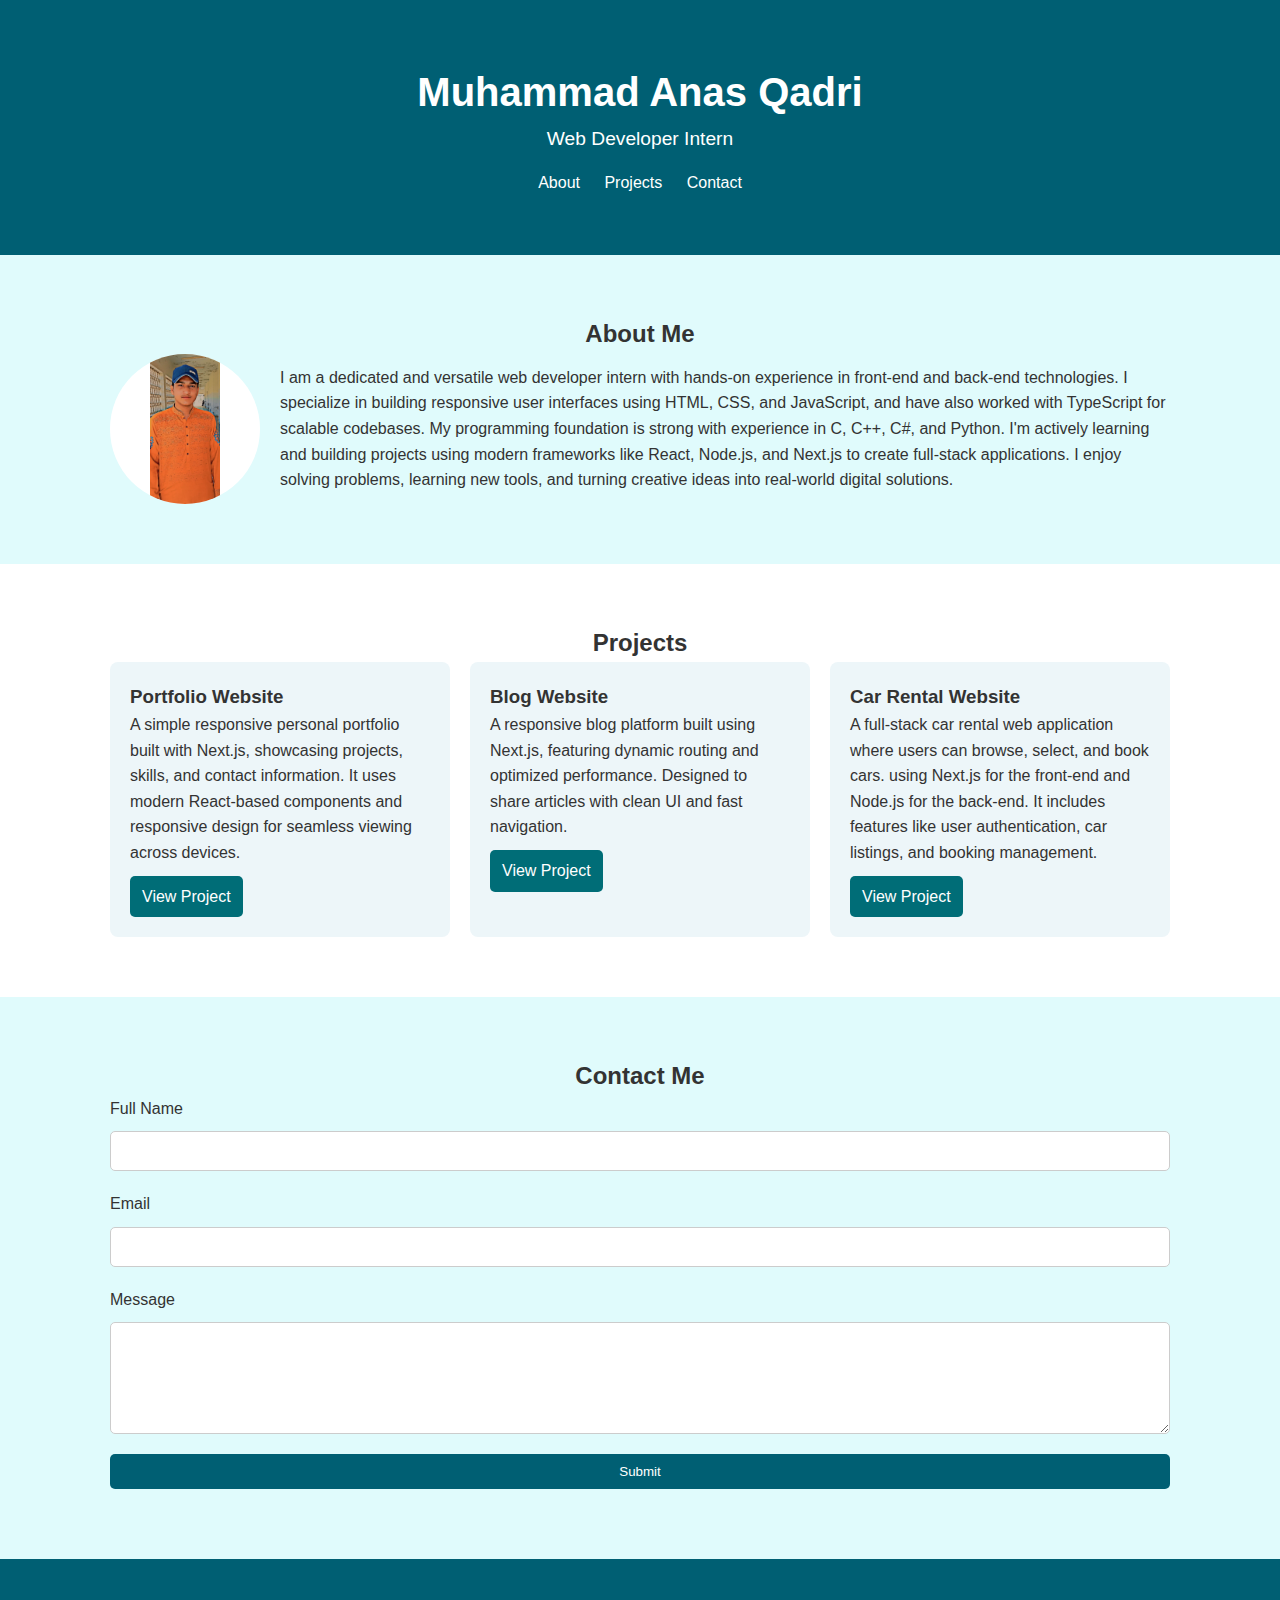
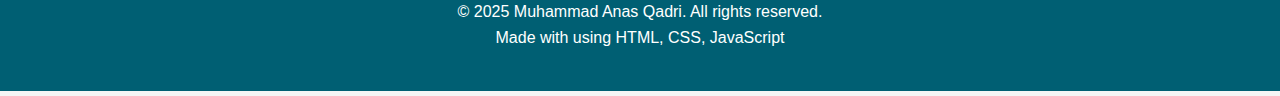
<file: Task 5/index.html>
<!DOCTYPE html>
<html lang="en">

<head>
    <meta charset="UTF-8" />
    <meta name="viewport" content="width=device-width, initial-scale=1.0" />
    <title>Portfolio | Muhammad Anas Qadri</title>
    <link rel="stylesheet" href="style.css" />
</head>

<body>

    <header id="home">
        <div class="container">
            <h1>Muhammad Anas Qadri</h1>
            <p>Web Developer Intern</p>
            <nav>
                <a href="#about">About</a>
                <a href="#projects">Projects</a>
                <a href="#contact">Contact</a>
            </nav>
        </div>
    </header>

    <section id="about">
        <div class="container fade-in">
            <h2 style="text-align: center;">About Me</h2>
            <div class="about-content">
                <img src="profile.jpg" alt="Profile Picture" />
                <p>
                    I am a dedicated and versatile web developer intern with hands-on experience in front-end and
                    back-end technologies. I specialize in building responsive user interfaces using HTML, CSS, and
                    JavaScript, and have also worked with TypeScript for scalable codebases. My programming foundation
                    is strong with experience in C, C++, C#, and Python. I'm actively learning and building projects
                    using modern frameworks like React, Node.js, and Next.js to create full-stack applications. I enjoy
                    solving problems, learning new tools, and turning creative ideas into real-world digital solutions.
                </p>
            </div>
        </div>
    </section>


    <section id="projects">
  <div class="container fade-in">
    <h2 style="text-align: center;">Projects</h2>
    <div class="project-grid">
      <div class="project-card">
        <h3>Portfolio Website</h3>
        <p>
          A simple responsive personal portfolio built with Next.js, showcasing projects, skills, and
          contact information. It uses modern React-based components and responsive design for seamless
          viewing across devices.
        </p>
        <a href="https://portfolio-ars-projects-fb9de9cd.vercel.app/">View Project</a>
      </div>

      <div class="project-card">
        <h3>Blog Website</h3>
        <p>
          A responsive blog platform built using Next.js, featuring dynamic routing and optimized
          performance. Designed to share articles with clean UI and fast navigation.
        </p>
        <a href="https://milestone-3-blog-website.vercel.app/">View Project</a>
      </div>

      <div class="project-card">
        <h3>Car Rental Website</h3>
        <p>
          A full-stack car rental web application where users can browse, select, and book cars. using Next.js for the front-end and Node.js for the back-end. It includes features like user authentication, car listings, and booking management.
            </p>
        <a href="https://project-rust-pi.vercel.app/">View Project</a> <!-- Replace with your actual link -->
      </div>
    </div>
  </div>
</section>


    <section id="contact">
        <div class="container fade-in">
            <h2 style="text-align: center;">Contact Me</h2>
            <form id="contactForm">
                <label for="name">Full Name</label>
                <input type="text" id="name" name="name" />
                <span class="error" id="nameError"></span>

                <label for="email">Email</label>
                <input type="text" id="email" name="email" />
                <span class="error" id="emailError"></span>

                <label for="message">Message</label>
                <textarea id="message" name="message" rows="5"></textarea>
                <span class="error" id="messageError"></span>

                <button type="submit">Submit</button>
                <p class="success" id="successMessage"></p>
            </form>
        </div>
    </section>

    <button id="scrollTopBtn">↑</button>

    <script src="script.js"></script>
    <footer style="background-color: #005f73; color: #fff; padding: 20px 0; text-align: center;">
        <div class="container">
            <p>&copy; 2025 Muhammad Anas Qadri. All rights reserved.</p>
            <p>Made with using HTML, CSS, JavaScript</p>
        </div>
    </footer>

</body>

</html>
</file>
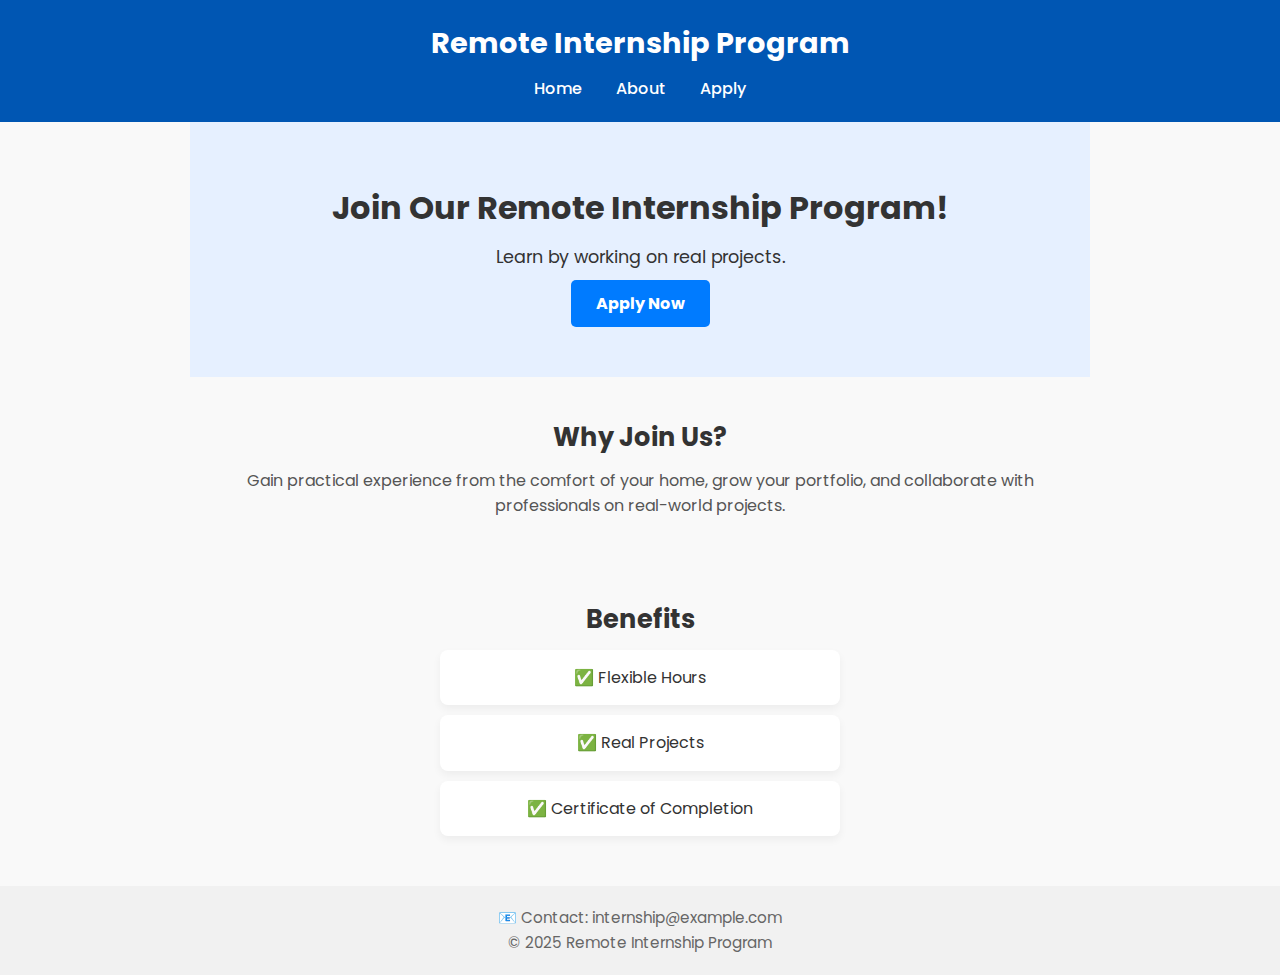
<file: Task2/index.html>
<!DOCTYPE html>
<html lang="en">
<head>
  <meta charset="UTF-8" />
  <meta name="viewport" content="width=device-width, initial-scale=1.0" />
  <title>Remote Internship Program</title>
  <link href="https://fonts.googleapis.com/css2?family=Poppins:wght@400;600&display=swap" rel="stylesheet" />
  <link rel="stylesheet" href="style.css" />
</head>
<body>

  <header>
    <h1>Remote Internship Program</h1>
    <nav>
      <a href="#">Home</a>
      <a href="#">About</a>
      <a href="#">Apply</a>
    </nav>
  </header>

  <section class="hero">
    <h2>Join Our Remote Internship Program!</h2>
    <p>Learn by working on real projects.</p>
    <a href="#" class="btn">Apply Now</a>
  </section>

  <section class="about">
    <h3>Why Join Us?</h3>
    <p>Gain practical experience from the comfort of your home, grow your portfolio, and collaborate with professionals on real-world projects.</p>
  </section>

  <section class="benefits">
    <h3>Benefits</h3>
    <ul>
      <li>✅ Flexible Hours</li>
      <li>✅ Real Projects</li>
      <li>✅ Certificate of Completion</li>
    </ul>
  </section>

  <footer>
    <p>📧 Contact: internship@example.com</p>
    <p>&copy; 2025 Remote Internship Program</p>
  </footer>

  <!-- Created by Muhammad Anas Qadri | Web Developer Intern | July 2025 -->
</body>
</html>
</file>
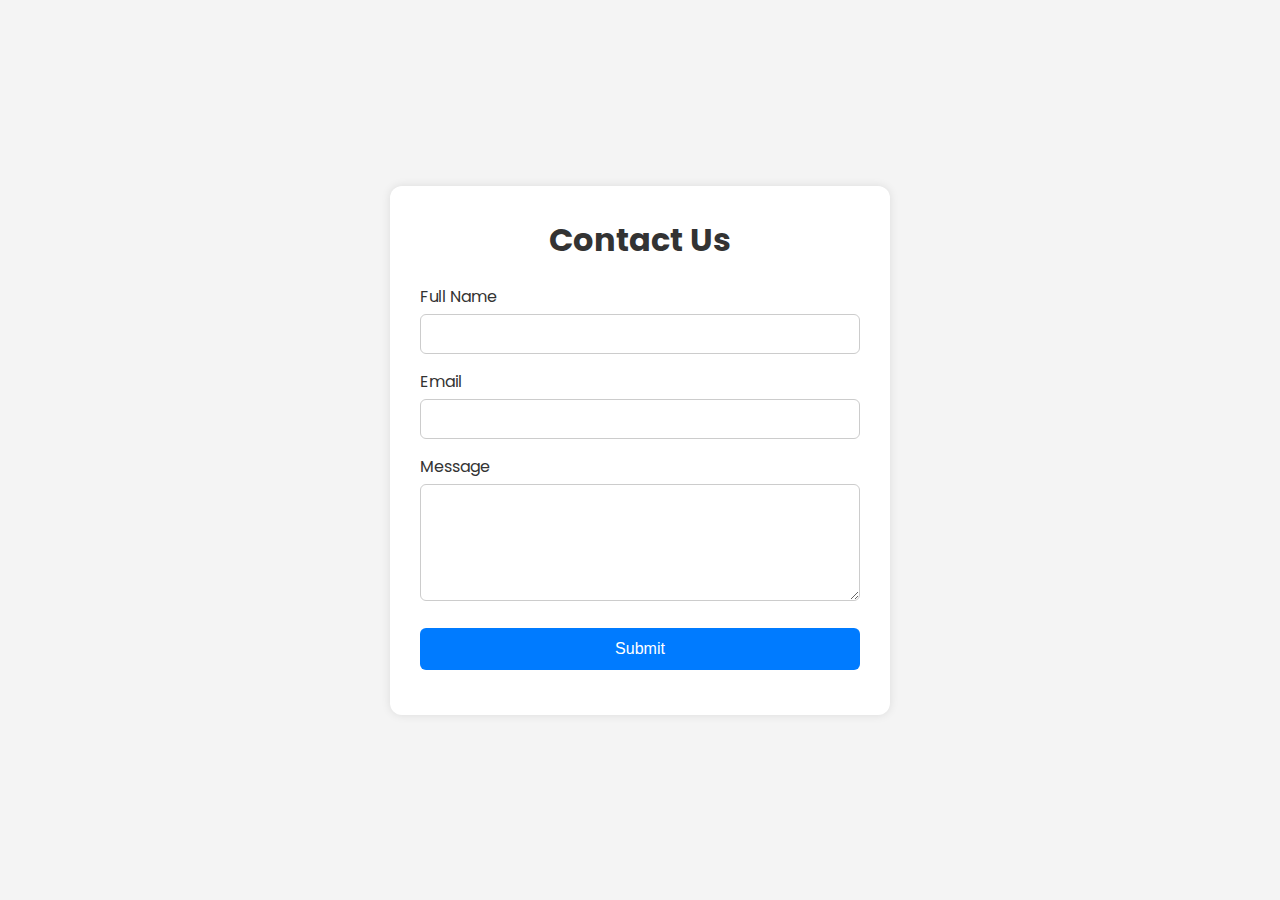
<file: Task3/index.html>
<!DOCTYPE html>
<html lang="en">
<head>
  <meta charset="UTF-8" />
  <meta name="viewport" content="width=device-width, initial-scale=1.0"/>
  <title>Contact Us</title>
  <link rel="stylesheet" href="style.css" />
  <link href="https://fonts.googleapis.com/css2?family=Poppins&display=swap" rel="stylesheet">
</head>
<body>
  <div class="container">
    <h1>Contact Us</h1>
    <form id="contactForm">
      <label for="name">Full Name</label>
      <input type="text" id="name" name="name" />
      <span class="error" id="nameError"></span>

      <label for="email">Email</label>
      <input type="text" id="email" name="email" />
      <span class="error" id="emailError"></span>

      <label for="message">Message</label>
      <textarea id="message" name="message" rows="5"></textarea>
      <span class="error" id="messageError"></span>

      <button type="submit">Submit</button>
      <p class="success" id="successMessage"></p>
    </form>
  </div>

  <script src="script.js"></script>
</body>
</html>
</file>
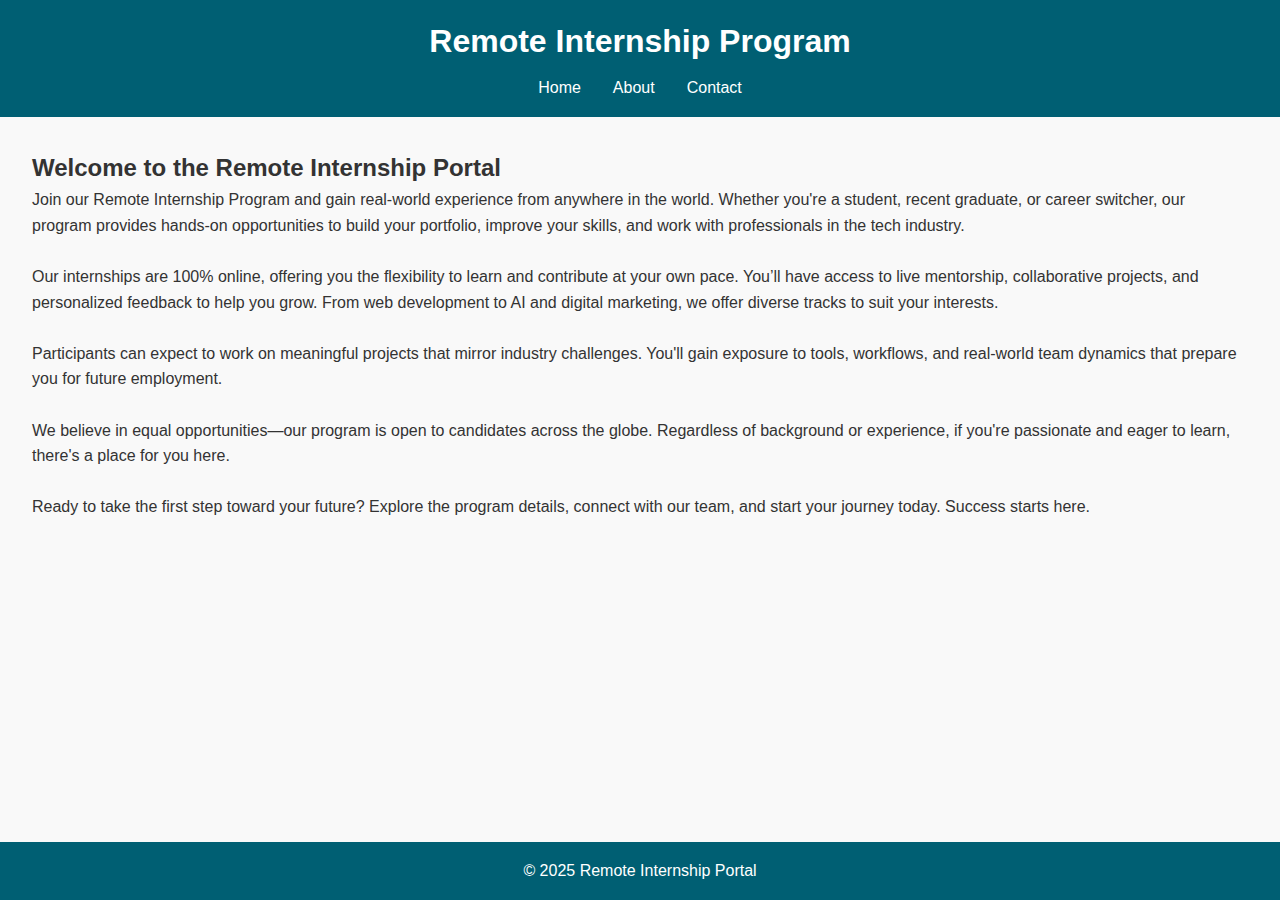
<file: Task4/index.html>
<!DOCTYPE html>
<html lang="en">
<head>
  <meta charset="UTF-8" />
  <meta name="viewport" content="width=device-width, initial-scale=1.0" />
  <title>Remote Internship Portal</title>
  <link rel="stylesheet" href="style.css" />
</head>
<body>
  <!-- Header -->
  <header>
    <h1>Remote Internship Program</h1>
    <nav>
      <a href="index.html">Home</a>
      <a href="about.html">About</a>
      <a href="contact.html">Contact</a>
    </nav>
  </header>

  <!-- Main Content -->
  <main>
    <section class="home">
      <h2>Welcome to the Remote Internship Portal</h2>

      <p>
        Join our Remote Internship Program and gain real-world experience from anywhere in the world.
        Whether you're a student, recent graduate, or career switcher, our program provides hands-on
        opportunities to build your portfolio, improve your skills, and work with professionals in the tech industry.
      </p>
      <br>

      <p>
        Our internships are 100% online, offering you the flexibility to learn and contribute at your own pace.
        You’ll have access to live mentorship, collaborative projects, and personalized feedback to help you grow.
        From web development to AI and digital marketing, we offer diverse tracks to suit your interests.
      </p>
      <br>

      <p>
        Participants can expect to work on meaningful projects that mirror industry challenges. You'll gain exposure 
        to tools, workflows, and real-world team dynamics that prepare you for future employment.
      </p>
      <br>

      <p>
        We believe in equal opportunities—our program is open to candidates across the globe. Regardless of background 
        or experience, if you're passionate and eager to learn, there's a place for you here.
      </p>
      <br>

      <p>
        Ready to take the first step toward your future? Explore the program details, connect with our team, 
        and start your journey today. Success starts here.
      </p>
    </section>
  </main>

  <!-- Footer -->
  <footer>
    <p>&copy; 2025 Remote Internship Portal</p>
  </footer>
</body>
</html>
</file>
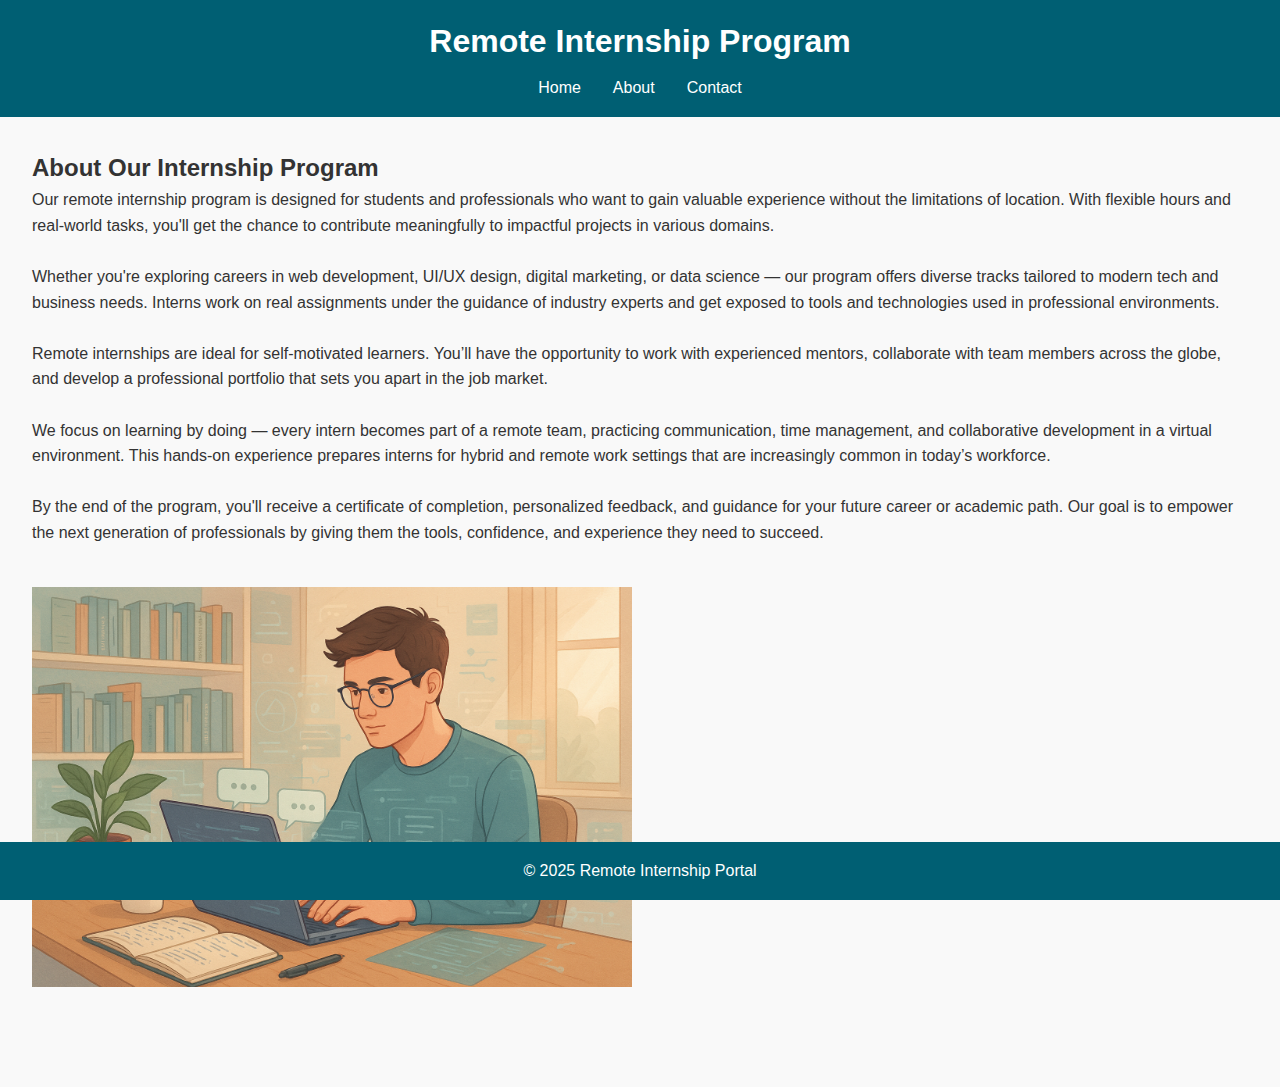
<file: Task4/about.html>
<!DOCTYPE html>
<html lang="en">
<head>
  <meta charset="UTF-8" />
  <meta name="viewport" content="width=device-width, initial-scale=1.0" />
  <title>About - Remote Internship</title>
  <link rel="stylesheet" href="style.css" />
</head>
<body>
  <!-- Header -->
  <header>
    <h1>Remote Internship Program</h1>
    <nav>
      <a href="index.html">Home</a>
      <a href="about.html">About</a>
      <a href="contact.html">Contact</a>
    </nav>
  </header>

  <!-- Main Content -->
  <main>
    <section class="about">
      <h2>About Our Internship Program</h2>

      <p>
        Our remote internship program is designed for students and professionals who want to gain valuable experience without the limitations of location.
        With flexible hours and real-world tasks, you'll get the chance to contribute meaningfully to impactful projects in various domains.
      </p>
      <br>

      <p>
        Whether you're exploring careers in web development, UI/UX design, digital marketing, or data science — our program offers diverse tracks tailored to modern tech and business needs.
        Interns work on real assignments under the guidance of industry experts and get exposed to tools and technologies used in professional environments.
      </p>
      <br>

      <p>
        Remote internships are ideal for self-motivated learners.
        You’ll have the opportunity to work with experienced mentors, collaborate with team members across the globe, and develop a professional portfolio that sets you apart in the job market.
      </p>
      <br>

      <p>
        We focus on learning by doing — every intern becomes part of a remote team, practicing communication, time management, and collaborative development in a virtual environment.
        This hands-on experience prepares interns for hybrid and remote work settings that are increasingly common in today’s workforce.
      </p>
      <br>

      <p>
        By the end of the program, you'll receive a certificate of completion, personalized feedback, and guidance for your future career or academic path.
        Our goal is to empower the next generation of professionals by giving them the tools, confidence, and experience they need to succeed.
      </p>
      <br>

      <img src="pic.png" alt="Remote Work Image" />
    </section>

    <!-- Scroll to Top Button -->
    <button id="scrollTopBtn" title="Go to top">↑</button>
  </main>

  <!-- Footer -->
  <footer>
    <p>&copy; 2025 Remote Internship Portal</p>
  </footer>

  <script src="script.js"></script>
</body>
</html>
</file>
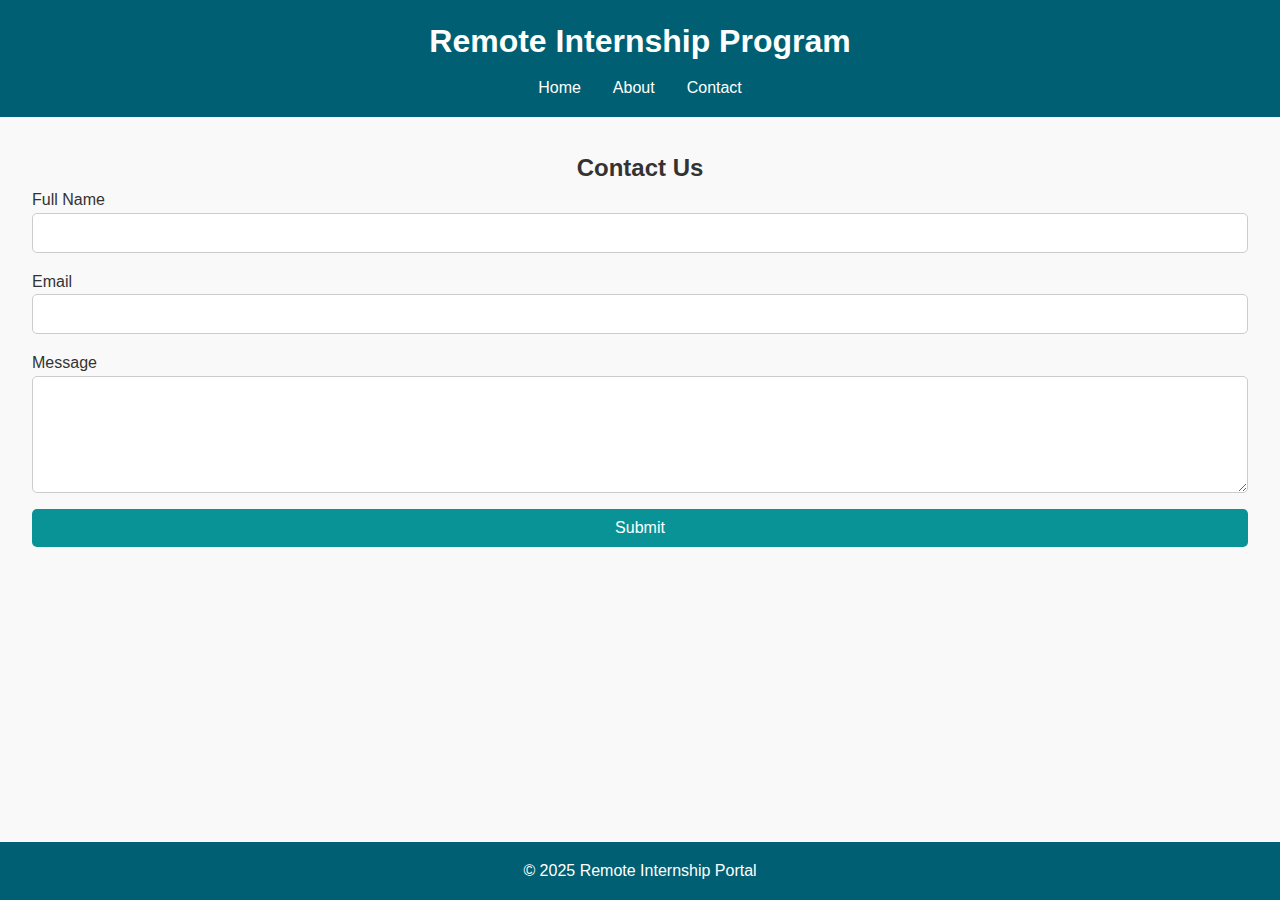
<file: Task4/contact.html>
<!DOCTYPE html>
<html lang="en">
<head>
  <meta charset="UTF-8" />
  <meta name="viewport" content="width=device-width, initial-scale=1.0" />
  <title>Contact - Remote Internship</title>
  <link rel="stylesheet" href="style.css" />
</head>
<body>
  <header>
    <h1>Remote Internship Program</h1>
    <nav>
      <a href="index.html">Home</a>
      <a href="about.html">About</a>
      <a href="contact.html">Contact</a>
    </nav>
  </header>

  <main>
    <section class="contact">
      <h2 style="text-align: center;">Contact Us</h2>
      <form id="contactForm">
      <label for="name">Full Name</label>
      <input type="text" id="name" name="name" />
      <span class="error" id="nameError"></span>

      <label for="email">Email</label>
      <input type="text" id="email" name="email" />
      <span class="error" id="emailError"></span>

      <label for="message">Message</label>
      <textarea id="message" name="message" rows="5"></textarea>
      <span class="error" id="messageError"></span>

      <button type="submit">Submit</button>
      <p class="success" id="successMessage"></p>
    </form>
    </section>
  </main>

  <footer>
    <p>&copy; 2025 Remote Internship Portal</p>
  </footer>

  <script src="script.js"></script>
</body>
</html>
</file>
<file: Task 5/style.css>
* {
  margin: 0;
  padding: 0;
  box-sizing: border-box;
}

body {
  font-family: 'Segoe UI', sans-serif;
  background: #f5f5f5;
  color: #333;
  line-height: 1.6;
  scroll-behavior: smooth;
}

.container {
  max-width: 1100px;
  margin: auto;
  padding: 20px;
}

header {
  background-color: #005f73;
  color: #fff;
  padding: 40px 0;
  text-align: center;
}

header h1 {
  font-size: 2.5rem;
}

header p {
  font-size: 1.2rem;
  margin-bottom: 15px;
}

header nav a {
  color: #fff;
  margin: 0 10px;
  text-decoration: none;
}

header nav a:hover {
  text-decoration: underline;
}

#about {
  background: #e0fbfc;
  padding: 40px 20px;
}

.about-content {
  display: flex;
  flex-wrap: wrap;
  align-items: center;
  gap: 20px;
}

.about-content img {
  border-radius: 50%;
    width: 150px;
    height: 150px;
    object-fit: contain;
    background-color: white;
}

.about-content p {
  flex: 1;
}

#projects {
  background: #fff;
  padding: 40px 20px;
}

.project-grid {
  display: grid;
  gap: 20px;
  grid-template-columns: repeat(auto-fit, minmax(250px, 1fr));
}

.project-card {
  background: #edf6f9;
  padding: 20px;
  border-radius: 8px;
  transition: transform 0.3s ease;
}

.project-card:hover {
  transform: translateY(-5px);
}

.project-card a {
  display: inline-block;
  margin-top: 10px;
  background: #006d77;
  color: #fff;
  padding: 8px 12px;
  text-decoration: none;
  border-radius: 5px;
}

#contact {
  background: #e0fbfc;
  padding: 40px 20px;
}

form {
  display: flex;
  flex-direction: column;
  gap: 10px;
}

form input,
form textarea {
  padding: 10px;
  font-size: 1rem;
  border: 1px solid #ccc;
  border-radius: 5px;
}
.error {
  color: red;
}

form button {
  background: #005f73;
  color: #fff;
  padding: 10px;
  border: none;
  cursor: pointer;
  border-radius: 5px;
}

form button:hover {
  background: #0a9396;
}

#scrollTopBtn {
  position: fixed;
  bottom: 30px;
  right: 30px;
  display: none;
  background: #005f73;
  color: white;
  border: none;
  padding: 10px 15px;
  border-radius: 50%;
  cursor: pointer;
  font-size: 20px;
  z-index: 1000;
}

.fade-in {
  animation: fadeIn 1s ease-in;
}

@keyframes fadeIn {
  from {
    opacity: 0;
    transform: translateY(20px);
  }
  to {
    opacity: 1;
    transform: translateY(0);
  }
}

@media (max-width: 320px) {
  .about-content {
    flex-direction: column;
    text-align: center;
  }

  .about-content img {
    margin: 0 auto;
    width: 100px; 
  }

  header h1 {
    font-size: 1.6rem;
  }

  header p {
    font-size: 0.95rem;
  }

  header nav a {
    display: block;
    margin: 4px 0;
    font-size: 0.9rem;
  }

  .project-grid {
    grid-template-columns: 1fr;
  }

  form input,
  form textarea {
    font-size: 0.9rem;
  }

  form button {
    font-size: 0.95rem;
    padding: 8px;
  }
}
</file>
<file: Task2/style.css>
* {
  margin: 0;
  padding: 0;
  box-sizing: border-box;
}

body {
  font-family: 'Poppins', sans-serif;
  line-height: 1.6;
  background: #f9f9f9;
  color: #333;
}

header {
  background: #0056b3;
  color: white;
  padding: 20px;
  text-align: center;
}

header h1 {
  margin-bottom: 10px;
  font-size: 1.8rem;
}

nav {
  margin-top: 10px;
}

nav a {
  color: white;
  text-decoration: none;
  margin: 0 15px;
  font-weight: 500;
}

.hero {
  background: #e6f0ff;
  text-align: center;
  padding: 60px 20px;
}

.hero h2 {
  font-size: 2rem;
  margin-bottom: 10px;
}

.hero p {
  font-size: 1.1rem;
  margin-bottom: 20px;
}

.hero .btn {
  background: #007bff;
  color: white;
  padding: 12px 25px;
  border: none;
  border-radius: 5px;
  text-decoration: none;
  font-weight: bold;
  transition: background 0.3s;
}

.hero .btn:hover {
  background: #0056b3;
}

section {
  padding: 40px 20px;
  max-width: 900px;
  margin: 0 auto;
}

section h3 {
  font-size: 1.6rem;
  margin-bottom: 10px;
  text-align: center;
}

.about p {
  text-align: center;
  font-size: 1rem;
  color: #555;
}

.benefits ul {
  list-style-type: none;
  padding-left: 0;
  text-align: center;
}

.benefits li {
  background: #ffffff;
  margin: 10px auto;
  padding: 15px 20px;
  max-width: 400px;
  border-radius: 8px;
  box-shadow: 0 4px 8px rgba(0,0,0,0.05);
}

footer {
  background: #f1f1f1;
  padding: 20px;
  text-align: center;
  font-size: 0.95rem;
  color: #666;
}

@media (max-width: 600px) {
  nav a {
    display: block;
    margin: 8px 0;
  }

  .hero h2 {
    font-size: 1.5rem;
  }

  .hero p {
    font-size: 1rem;
  }
}
</file>
<file: Task3/style.css>
* {
  margin: 0;
  padding: 0;
  box-sizing: border-box;
}

body {
  font-family: 'Poppins', sans-serif;
  background-color: #f4f4f4;
  display: flex;
  justify-content: center;
  align-items: center;
  min-height: 100vh;
  padding: 15px;
  overflow-x: hidden;
}

.container {
  background-color: #fff;
  padding: 30px;
  border-radius: 12px;
  box-shadow: 0 0 10px rgba(0, 0, 0, 0.1);
  width: 100%;
  max-width: 500px;
}

h1 {
  text-align: center;
  margin-bottom: 20px;
  color: #333;
}

label {
  display: block;
  margin-top: 15px;
  color: #333;
}

input,
textarea {
  width: 100%;
  padding: 10px;
  margin-top: 5px;
  border: 1px solid #ccc;
  border-radius: 6px;
  font-size: 16px;
}

button {
  margin-top: 20px;
  width: 100%;
  background-color: #007BFF;
  color: white;
  padding: 12px;
  font-size: 16px;
  border: none;
  border-radius: 6px;
  cursor: pointer;
}

button:hover {
  background-color: #0056b3;
}

.error {
  color: red;
  font-size: 14px;
}

.success {
  color: green;
  font-size: 16px;
  margin-top: 15px;
  text-align: center;
}

@media (max-width: 320px) {
  .container {
    padding: 20px;
  }

  input,
  textarea {
    font-size: 14px;
  }

  button {
    font-size: 15px;
  }
}
</file>
<file: Task4/style.css>
/* Reset and box-sizing */
* {
  margin: 0;
  padding: 0;
  box-sizing: border-box;
}

/* Body styling */
body {
  font-family: Arial, sans-serif;
  line-height: 1.6;
  background-color: #f9f9f9;
  color: #333;
  padding-bottom: 60px; /* Space for footer */
}

/* Header */
header {
  background-color: #005f73;
  color: #fff;
  padding: 1rem;
  text-align: center;
}

/* Navigation */
nav {
  margin-top: 0.5rem;
  display: flex;
  justify-content: center;
  flex-wrap: wrap;
}

nav a {
  color: #fff;
  margin: 0 1rem;
  text-decoration: none;
}

/* Main content */
main {
  padding: 2rem;
}

/* Footer */
footer {
  background-color: #005f73;
  color: #fff;
  text-align: center;
  padding: 1rem;
  position: fixed;
  width: 100%;
  bottom: 0;
}

/* Images */
img {
  width: 100%;
  max-width: 600px;
  margin-top: 1rem;
  height: auto;
}

/* Forms */
form {
  display: flex;
  flex-direction: column;
  width: 100%;
  margin: 0 auto;
}

input,
textarea {
  width: 100%;
  padding: 10px;
  margin-bottom: 1rem;
  border: 1px solid #ccc;
  border-radius: 5px;
  font-size: 1rem;
  box-sizing: border-box; /* Important: ensures padding doesn't exceed 100% width */
}

.error {
  color: red;
}
button {
  padding: 10px;
  background-color: #0a9396;
  color: white;
  border: none;
  border-radius: 5px;
  cursor: pointer;
  font-size: 1rem;
}

/* Scroll to top button */
#scrollTopBtn {
  position: fixed;
  bottom: 80px;
  right: 30px;
  display: none;
  background-color: #0a9396;
  color: white;
  border: none;
  padding: 10px;
  border-radius: 50%;
  cursor: pointer;
  z-index: 1000;
}

/* Responsive - Small screens */
@media (max-width: 320px) {
  nav {
    flex-direction: column;
    align-items: center;
  }

  nav a {
    margin: 5px 0;
  }

  main {
    padding: 1rem;
  }
}
</file>
